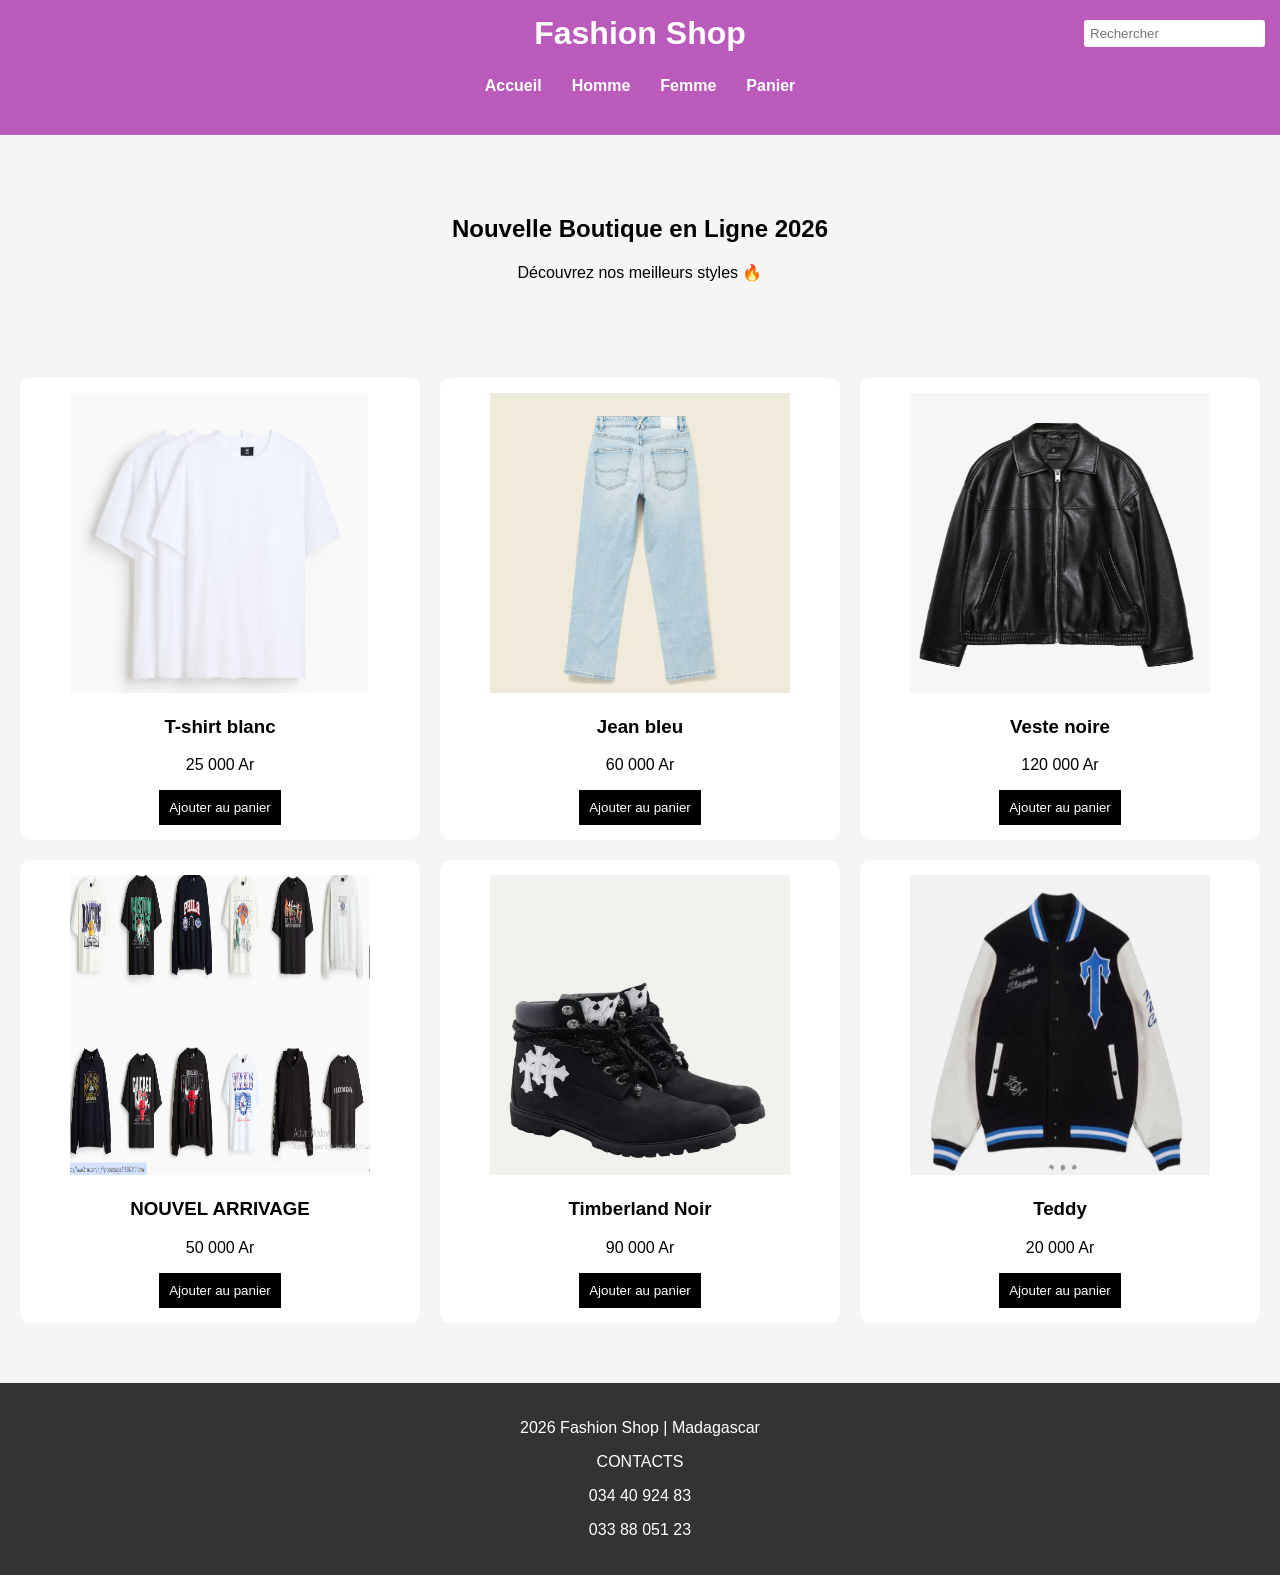
<file: index.html>
<!DOCTYPE html>
<html lang="fr">
<head>
    <meta charset="UTF-8">
    <title>Fashion Shop</title>
    <link rel="stylesheet" href="style.css">
    <meta name="viewport" content="width=device-width, initial-scale=1.0">
    <!-- Google tag (gtag.js) -->
<script async src="https://www.googletagmanager.com/gtag/js?id=G-LPGSWEV5YN"></script>
<script>
      window.dataLayer = window.dataLayer || [];
      function gtag(){dataLayer.push(arguments);}
      gtag('js', new Date());
    
      gtag('config', 'G-LPGSWEV5YN');
</script>
</head>
<body>

<header>
    <div class="header-top">
     <h1>Fashion Shop</h1>
<form>
    <input type="search"placeholder="Rechercher">
</form>
</div>  
<nav>
    <a href="index.html">Accueil</a>
    <a href="homme.html">Homme</a> 
    <a href="femme.html">Femme</a>
    <a href="panier.html">Panier</a>
</nav>
</header>
<section class="hero">
    <h2>Nouvelle Boutique en Ligne 2026</h2>
    <p>Découvrez  nos meilleurs styles 🔥</p>
</section>
<section class="products">

    <div class="card">
        <img src="T-shirt blanc.png"alt="photo de T-shirt"style="height: 300px; width:300px">
        <h3>T-shirt blanc</h3>
        <p>25 000 Ar</p>
        <button>Ajouter au panier</button>
    </div>

    <div class="card">
        <img src="Jean bleu.png"alt="photo de jean bleu"style="height: 300px; width:300px">
<h3>Jean bleu</h3>
        <p>60 000 Ar</p>
        <button>Ajouter au panier</button>
    </div>

    <div class="card">
        <img src="Veste noir.png"alt="photo de veste noir"style="height: 300px; width:300px">
        <h3>Veste noire</h3>
        <p>120 000 Ar</p>
        <button>Ajouter au panier</button>
    </div>
    <div class="card">
    <img src="Vtm homme.png"alt="photo de vtm homme"style="height: 300px; width:300px">
    <h3>NOUVEL ARRIVAGE</h3>
    <p>50 000 Ar</p>
    <button>Ajouter au panier</button>
</div>

<div class="card">
    <img src="Chaussure.jpg"alt="photo de chaussure"style="height: 300px; width:300px">
    <h3>Timberland Noir</h3>
    <p>90 000 Ar</p>
    <button>Ajouter au panier</button>
</div>

<div class="card">
    <img src="Teddy.png"alt=" photo de Teddy"style="height: 300px; width:300px">
    <h3>Teddy</h3>
    <p>20 000 Ar</p>
    <button>Ajouter au panier</button>
</div>


</section>

<footer>
    <p> 2026 Fashion Shop | Madagascar</p>
    <P>CONTACTS</P>
    <p>034 40 924 83</p>
    <P>033 88 051 23</P>
</footer>

</body>
</html>
</file>
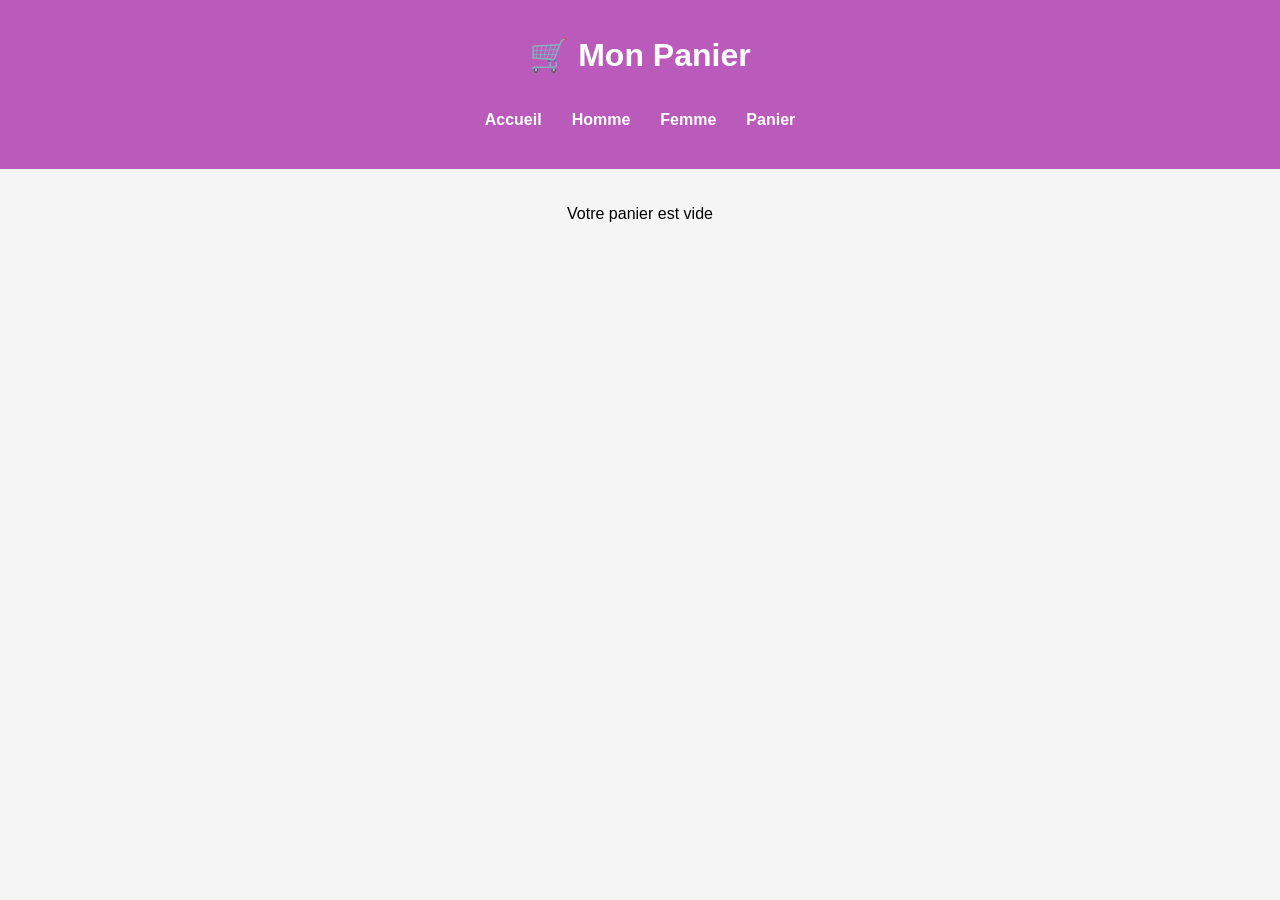
<file: panier.html>
<!DOCTYPE html>
<html lang="fr">
<head>
    <meta charset="UTF-8">
    <title>Panier</title>
    <link rel="stylesheet" href="style.css">
</head>
<body>

<header>
    <h1>🛒 Mon Panier</h1>
    <nav>
        <a href="index.html">Accueil</a>
        <a href="homme.html">Homme</a>
        <a href="femme.html">Femme</a>
        <a href="panier.html">Panier</a>
    </nav>
</header>

<section style="padding:20px; text-align:center;">
    <p>Votre panier est vide </p>
</section>

</body>
</html>
</file>
<file: style.css>
body {
    font-family: Arial;
    margin: 0 auto;
    background-color: #f5f5f5;
    padding: 0;
}

header {
    background:rgb(186, 90, 186);
    color:white;
    padding: 15px;
    text-align:center;
    position: sticky;
    top: 0;
}
.header-top{
    display: flex;
    justify-content: space-between;
    align-items: center;
    margin-bottom: 10px;
    position: relative;
}
.header-top h1{
    margin: 0 auto;
    text-align: center;
}
.header-top form{
    position: absolute;
    right: 0;
}
nav {
    display: flex;
    justify-content:center;
    padding: 15px 25px;
    margin: 10px 0;
}
form input{
    padding: 6px;
    border: none;
    border-radius: 3px;
}
nav a {
        color: white;
        margin: 0 15px;
        text-decoration: none;
        text-align:center;
        font-weight: bold;
}
.hero{

    background: url('https://via.placeholder.com/800x300') no-repeat center;
    background-size: cover;
    color: black;
    text-align: center;
    padding: 60px;
}

.products {
    display: grid;
    grid-template-columns: repeat(3, 1fr);
    gap: 20px;
    padding: 20px;
}

.card {
    background: white;
    padding: 15px;
    border-radius: 10px;
    text-align: center;
}

.card img {
    width: 100%;
}
button {
    background: black;
    color: white;
    border: none;
    padding: 10px;
    cursor: pointer;
}

button:hover {
    background: gray;
}
footer {
    text-align: center;
    padding: 20px;
    background: black;
    color: white;
    background: #333;
    margin-top: 40px;
}

/* Responsive */
@media (max-width: 768px) {
    nav {
        display: flex;
        flex-direction: column;
    }

    .hero {
        padding: 30px;
    }
}
</file>
